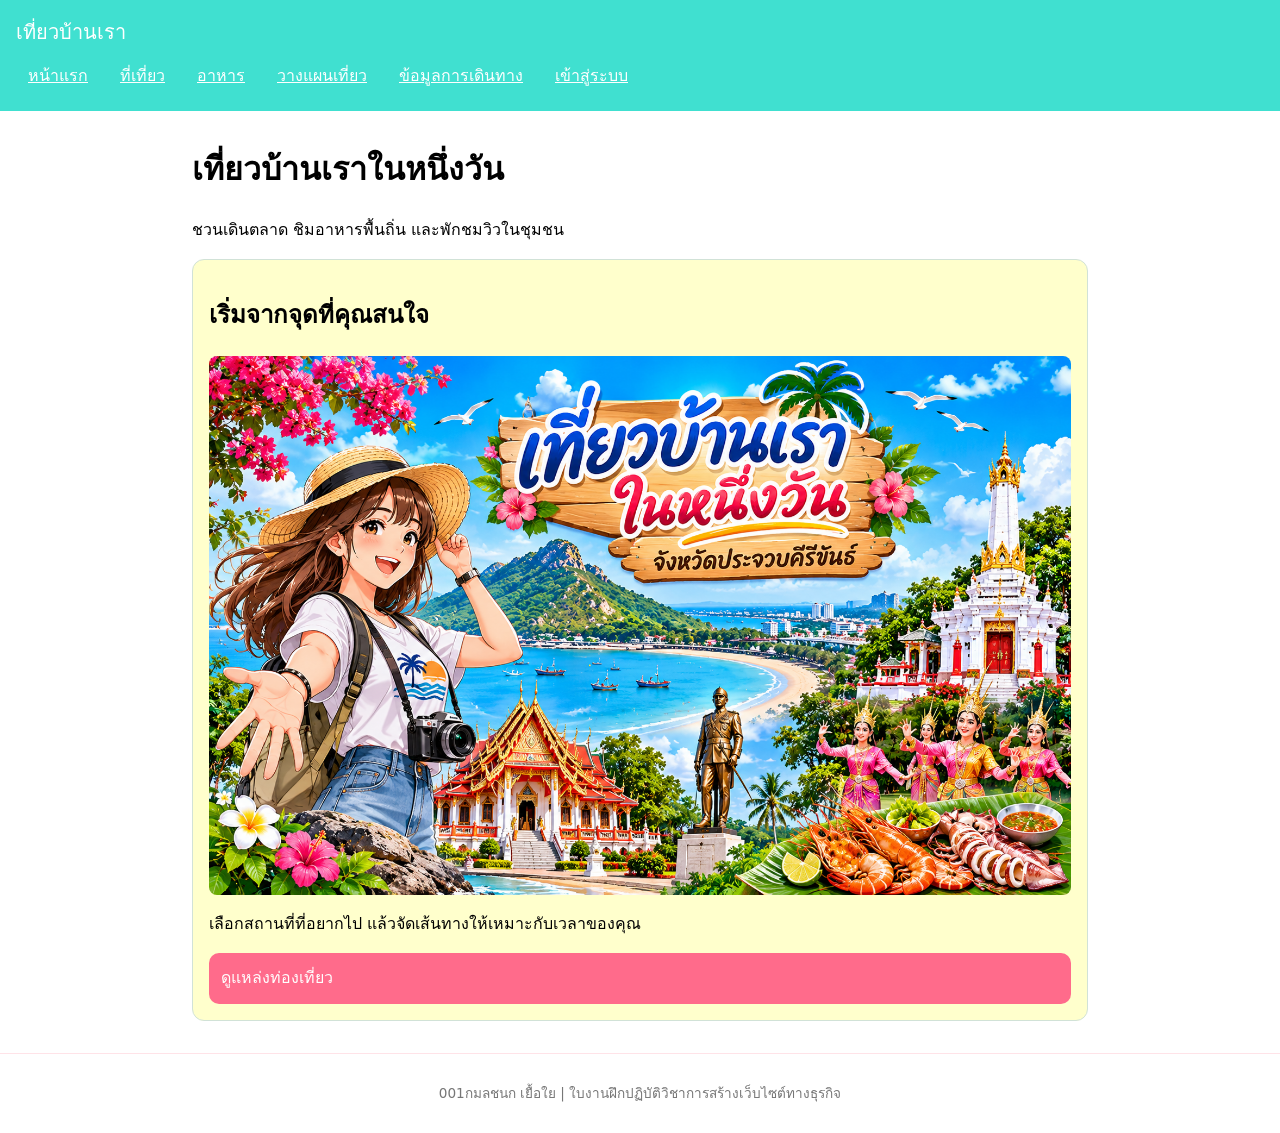
<file: index.html>
<!doctype html>
<html lang="th">
<head>
   <meta charset="utf-8">
<metaname="viewport"content="width=device-width, initial-scale=1">
    <title>หน้าแรก | เที่ยวบ้านเรา</title>
    <link rel="stylesheet" href="style.css">
</head>
<body>
  <header>
     <p class="site-name">เที่ยวบ้านเรา</p>
     <nav aria-label="เมนูหลัก">
       <ul>
          <li><a href="index.html">หน้าแรก</a></li>
          <li><a href="places.html">ที่เที่ยว</a></li>
          <li><a href="food.html">อาหาร</a></li>
          <li><a href="plan.html">วางแผนเที่ยว</a></li>
          <li><a href="travel.html">ข้อมูลการเดินทาง</a></li>
          <li><a href="login.html">เข้าสู่ระบบ</a></li>
       </ul>
      </nav>
    </header>
    <main>
       <h1>เที่ยวบ้านเราในหนึ่งวัน</h1>
       <p>ชวนเดินตลาด ชิมอาหารพื้นถิ่น และพักชมวิวในชุมชน</p>
<section class="card">
    <h2>เริ่มจากจุดที่คุณสนใจ</h2>
    <img src="images\pic1.png" />
    <p>เลือกสถานที่ที่อยากไป แล้วจัดเส้นทางให้เหมาะกับเวลาของคุณ</p>
    <a class="button" href="places.html">ดูแหล่งท่องเที่ยว</a>
   </section>
  </main>
  <footer>
    <p>001กมลชนก เยื้อใย | ใบงานฝึกปฏิบัติวิชาการสร้างเว็บไซต์ทางธุรกิจ</p>
    </footer>
  </body>
  </html
</file>
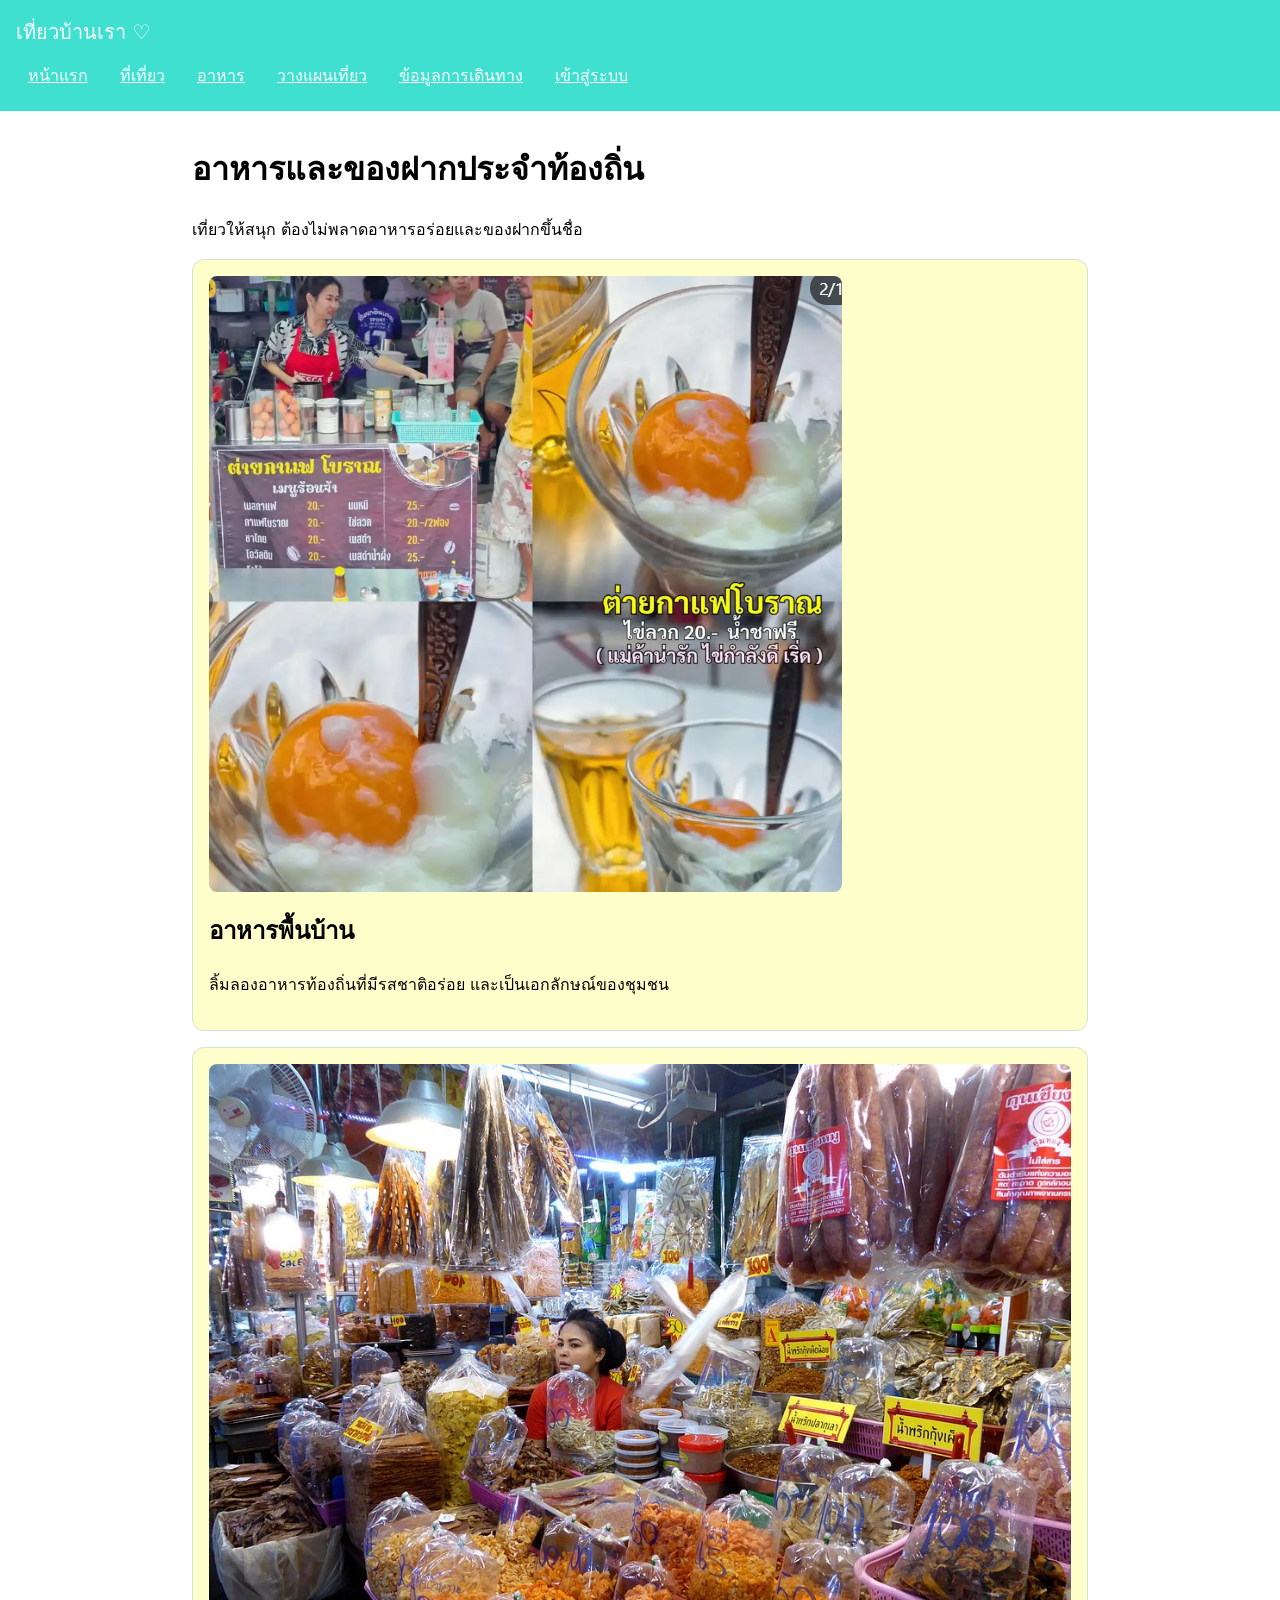
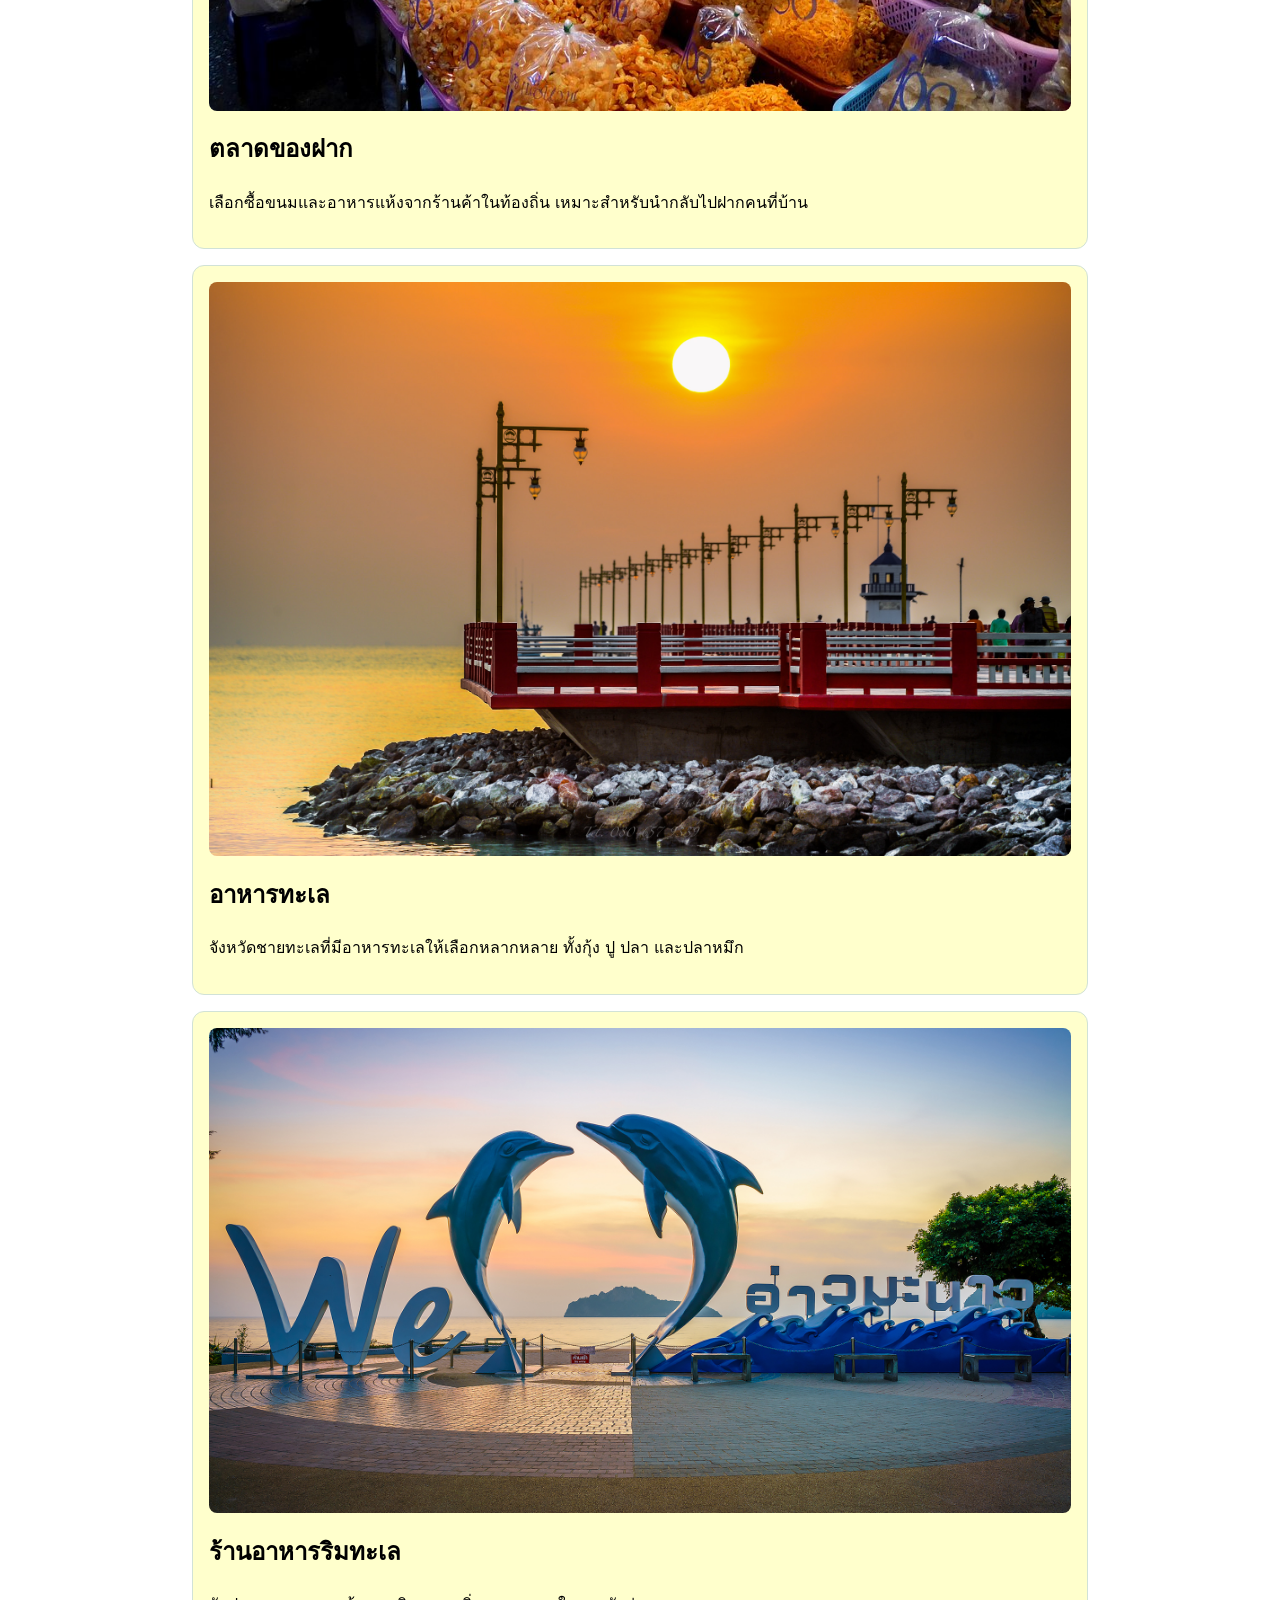
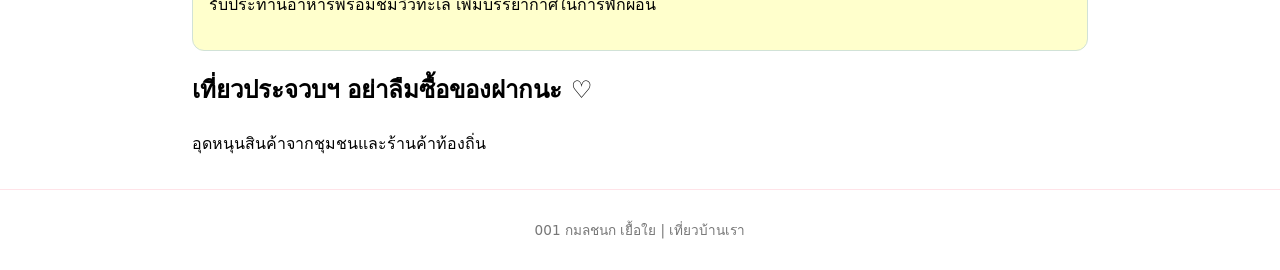
<file: food.html>
<!DOCTYPE html>
<html lang="th">
<head>
    <meta charset="UTF-8">
    <meta name="viewport" content="width=device-width, initial-scale=1">
    <title>อาหาร | เที่ยวบ้านเรา</title>
    <link rel="stylesheet" href="style.css">
</head>
<body>

<header>
    <p class="site-name">เที่ยวบ้านเรา ♡</p>
    <nav>
        <ul>
            <li><a href="index.html">หน้าแรก</a></li>
            <li><a href="places.html">ที่เที่ยว</a></li>
            <li><a href="food.html">อาหาร</a></li>
            <li><a href="plan.html">วางแผนเที่ยว</a></li>
            <li><a href="travel.html">ข้อมูลการเดินทาง</a></li>
            <li><a href="login.html">เข้าสู่ระบบ</a></li>
        </ul>
    </nav>
</header>

<main>
    <h1>อาหารและของฝากประจำท้องถิ่น</h1>
    <p>เที่ยวให้สนุก ต้องไม่พลาดอาหารอร่อยและของฝากขึ้นชื่อ</p>

    <div class="card-container">

        <div class="card">
            <img src="images\pic2.png" alt="อาหารท้องถิ่น">
            <h2>อาหารพื้นบ้าน</h2>
            <p>ลิ้มลองอาหารท้องถิ่นที่มีรสชาติอร่อย
            และเป็นเอกลักษณ์ของชุมชน</p>
        </div>

        <div class="card">
            <img src="images\market1.jpg" alt="ตลาดของฝาก">
            <h2>ตลาดของฝาก</h2>
            <p>เลือกซื้อขนมและอาหารแห้งจากร้านค้าในท้องถิ่น
            เหมาะสำหรับนำกลับไปฝากคนที่บ้าน</p>
        </div>

        <div class="card">
            <img src="images\sapanpla.jpg" alt="อาหารทะเล">
            <h2>อาหารทะเล</h2>
            <p>จังหวัดชายทะเลที่มีอาหารทะเลให้เลือกหลากหลาย
            ทั้งกุ้ง ปู ปลา และปลาหมึก</p>
        </div>

        <div class="card">
            <img src="images\aomanow.jpg" alt="บรรยากาศริมทะเล">
            <h2>ร้านอาหารริมทะเล</h2>
            <p>รับประทานอาหารพร้อมชมวิวทะเล
            เพิ่มบรรยากาศในการพักผ่อน</p>
        </div>

    </div>

    <div class="welcome">
        <h2>เที่ยวประจวบฯ อย่าลืมซื้อของฝากนะ ♡</h2>
        <p>อุดหนุนสินค้าจากชุมชนและร้านค้าท้องถิ่น</p>
    </div>
</main>

<footer>
    <p>001 กมลชนก เยื้อใย | เที่ยวบ้านเรา</p>
</footer>

</body>
</html>
</file>
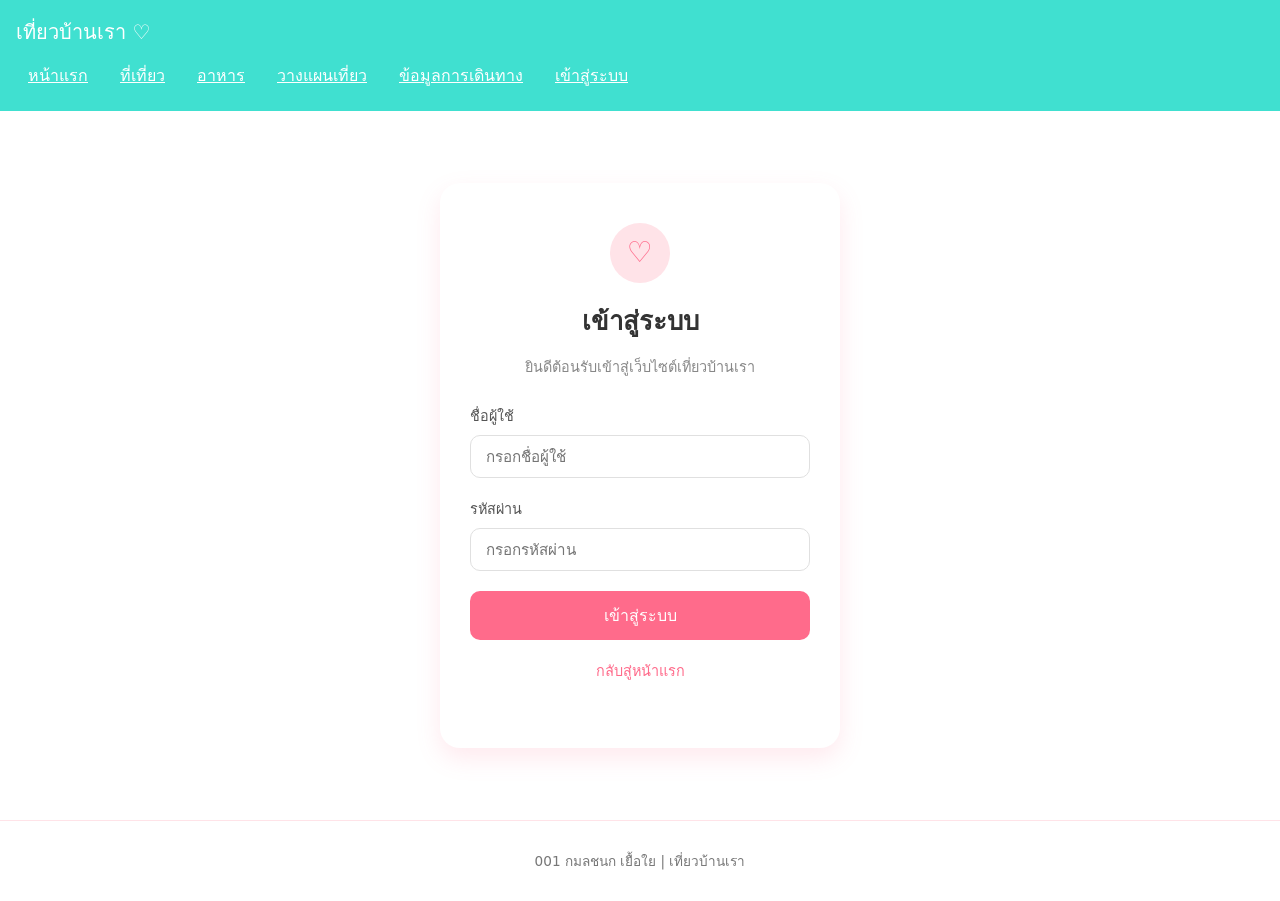
<file: login.html>
<!DOCTYPE html>
<html lang="th">
<head>
    <meta charset="UTF-8">
    <meta name="viewport" content="width=device-width, initial-scale=1">
    <title>เข้าสู่ระบบ | เที่ยวบ้านเรา</title>
    <link rel="stylesheet" href="style.css">
</head>
<body>

<header>
    <p class="site-name">เที่ยวบ้านเรา ♡</p>
    <nav>
        <ul>
            <li><a href="index.html">หน้าแรก</a></li>
            <li><a href="places.html">ที่เที่ยว</a></li>
            <li><a href="food.html">อาหาร</a></li>
            <li><a href="plan.html">วางแผนเที่ยว</a></li>
            <li><a href="travel.html">ข้อมูลการเดินทาง</a></li>
            <li><a href="login.html">เข้าสู่ระบบ</a></li>
        </ul>
    </nav>
</header>

<main class="login-main">

    <div class="login-box">
        <div class="login-icon">♡</div>

        <h1>เข้าสู่ระบบ</h1>
        <p>ยินดีต้อนรับเข้าสู่เว็บไซต์เที่ยวบ้านเรา</p>

        <form id="loginForm">

            <label for="username">ชื่อผู้ใช้</label>
            <input type="text" id="username"
                   placeholder="กรอกชื่อผู้ใช้" required>

            <label for="password">รหัสผ่าน</label>
            <input type="password" id="password"
                   placeholder="กรอกรหัสผ่าน" required>

            <button type="submit" class="button">
                เข้าสู่ระบบ
            </button>

        </form>

        <p class="back-home">
            <a href="index.html">กลับสู่หน้าแรก</a>
        </p>
    </div>

</main>

<footer>
    <p>001 กมลชนก เยื้อใย | เที่ยวบ้านเรา</p>
</footer>

<script>
document.getElementById("loginForm").addEventListener("submit", function(event) {
    event.preventDefault();

    alert("นี่คือระบบเข้าสู่ระบบตัวอย่าง ยังไม่ได้เชื่อมต่อฐานข้อมูลจริง");
});
</script>

</body>
</html>
</file>
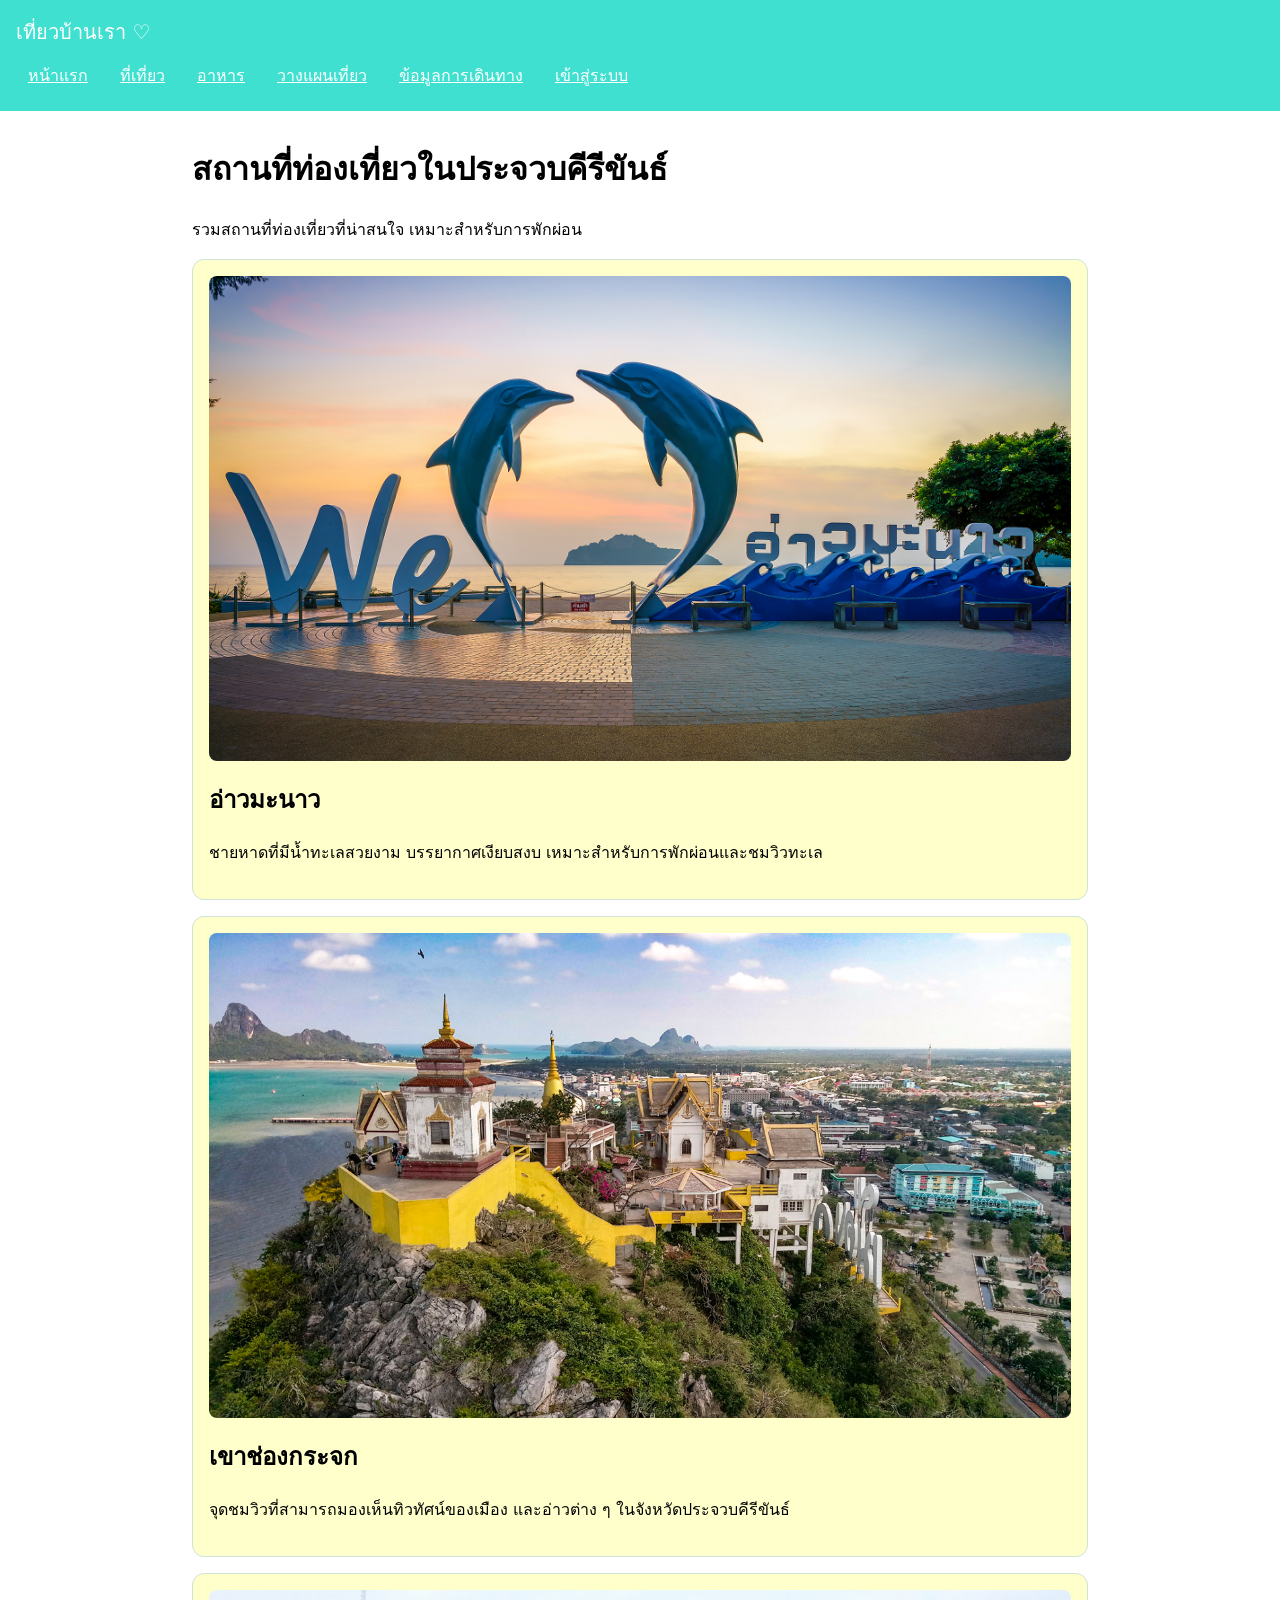
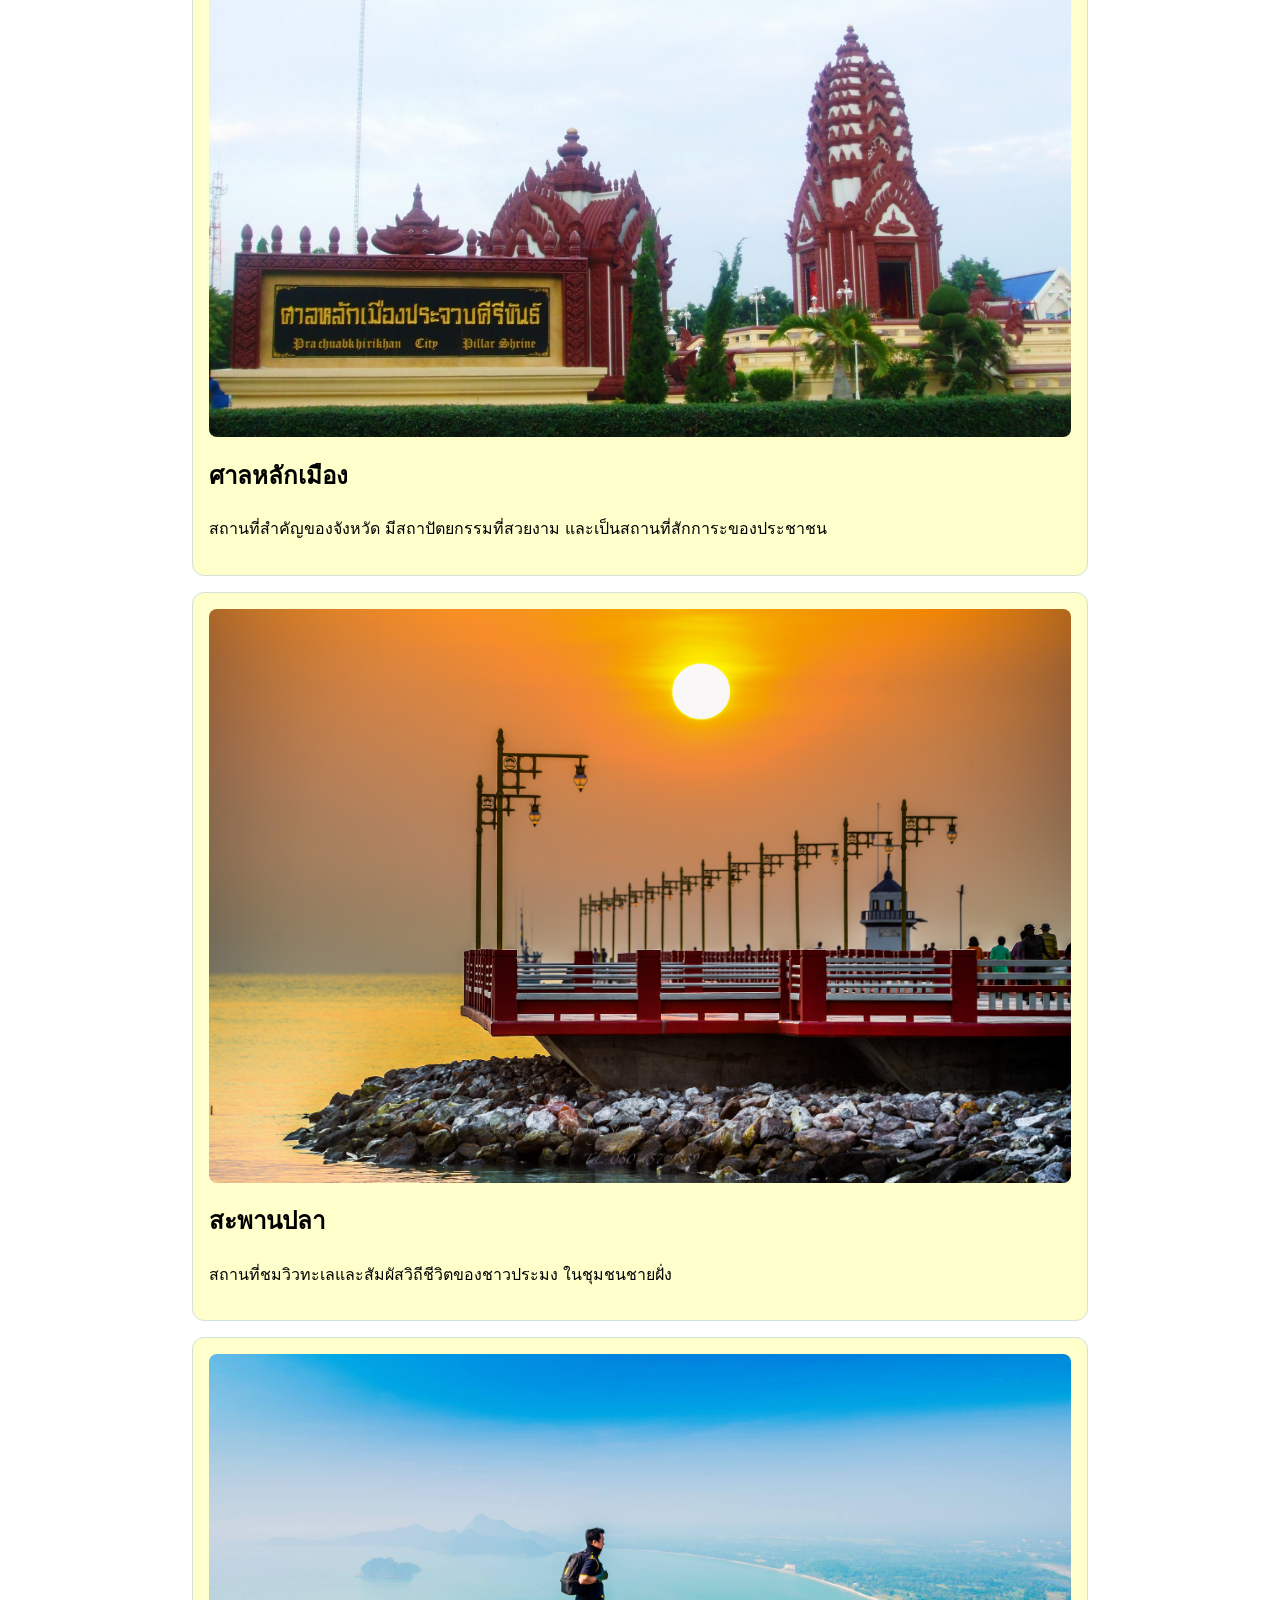
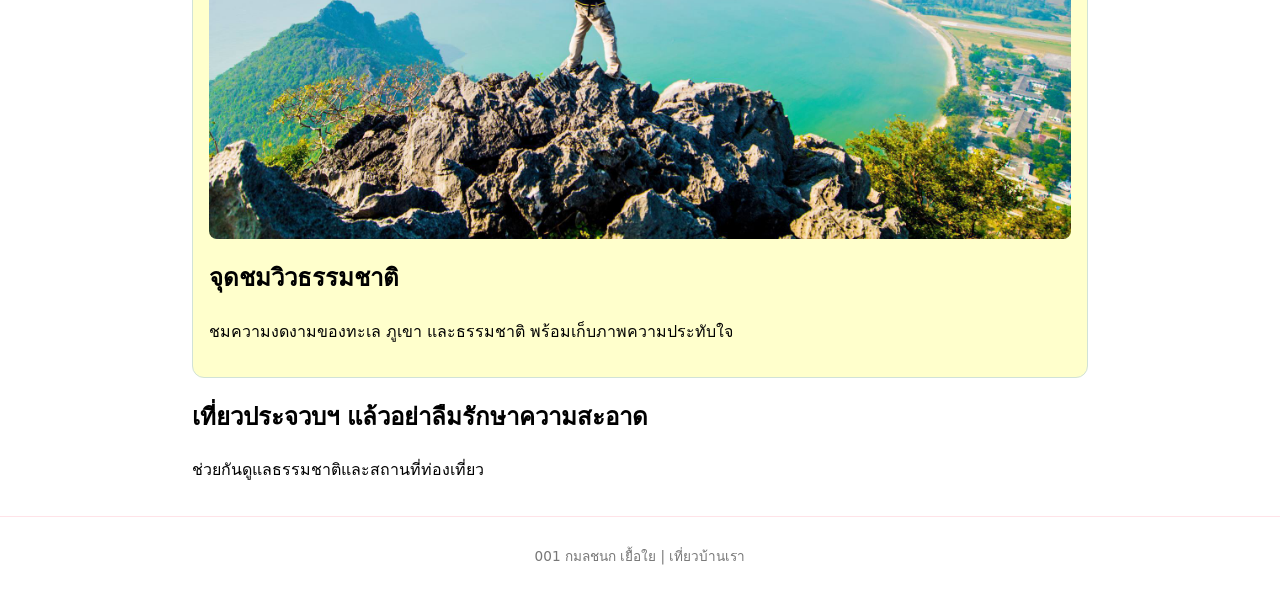
<file: places.html>
<!DOCTYPE html>
<html lang="th">
<head>
    <meta charset="UTF-8">
    <meta name="viewport" content="width=device-width, initial-scale=1">
    <title>สถานที่ท่องเที่ยว | เที่ยวบ้านเรา</title>
    <link rel="stylesheet" href="style.css">
</head>
<body>

<header>
    <p class="site-name">เที่ยวบ้านเรา ♡</p>
    <nav>
        <ul>
            <li><a href="index.html">หน้าแรก</a></li>
            <li><a href="places.html">ที่เที่ยว</a></li>
            <li><a href="food.html">อาหาร</a></li>
            <li><a href="plan.html">วางแผนเที่ยว</a></li>
            <li><a href="travel.html">ข้อมูลการเดินทาง</a></li>
            <li><a href="login.html">เข้าสู่ระบบ</a></li>
        </ul>
    </nav>
</header>

<main>
    <h1>สถานที่ท่องเที่ยวในประจวบคีรีขันธ์</h1>
    <p>รวมสถานที่ท่องเที่ยวที่น่าสนใจ เหมาะสำหรับการพักผ่อน</p>

    <div class="card-container">

        <div class="card">
            <img src="images\aomanow.jpg" alt="อ่าวมะนาว">
            <h2>อ่าวมะนาว</h2>
            <p>ชายหาดที่มีน้ำทะเลสวยงาม บรรยากาศเงียบสงบ
            เหมาะสำหรับการพักผ่อนและชมวิวทะเล</p>
        </div>

        <div class="card">
            <img src="images\Kaow.jpg" alt="เขาช่องกระจก">
            <h2>เขาช่องกระจก</h2>
            <p>จุดชมวิวที่สามารถมองเห็นทิวทัศน์ของเมือง
            และอ่าวต่าง ๆ ในจังหวัดประจวบคีรีขันธ์</p>
        </div>

        <div class="card">
            <img src="images\lukmuang.jpg" alt="ศาลหลักเมือง">
            <h2>ศาลหลักเมือง</h2>
            <p>สถานที่สำคัญของจังหวัด มีสถาปัตยกรรมที่สวยงาม
            และเป็นสถานที่สักการะของประชาชน</p>
        </div>

        <div class="card">
            <img src="images\sapanpla.jpg" alt="สะพานปลา">
            <h2>สะพานปลา</h2>
            <p>สถานที่ชมวิวทะเลและสัมผัสวิถีชีวิตของชาวประมง
            ในชุมชนชายฝั่ง</p>
        </div>

        <div class="card">
            <img src="images\KLM.jpg" alt="จุดชมวิว">
            <h2>จุดชมวิวธรรมชาติ</h2>
            <p>ชมความงดงามของทะเล ภูเขา และธรรมชาติ
            พร้อมเก็บภาพความประทับใจ</p>
        </div>

    </div>

    <div class="welcome">
        <h2>เที่ยวประจวบฯ แล้วอย่าลืมรักษาความสะอาด</h2>
        <p>ช่วยกันดูแลธรรมชาติและสถานที่ท่องเที่ยว</p>
    </div>
</main>

<footer>
    <p>001 กมลชนก เยื้อใย | เที่ยวบ้านเรา</p>
</footer>

</body>
</html>
</file>
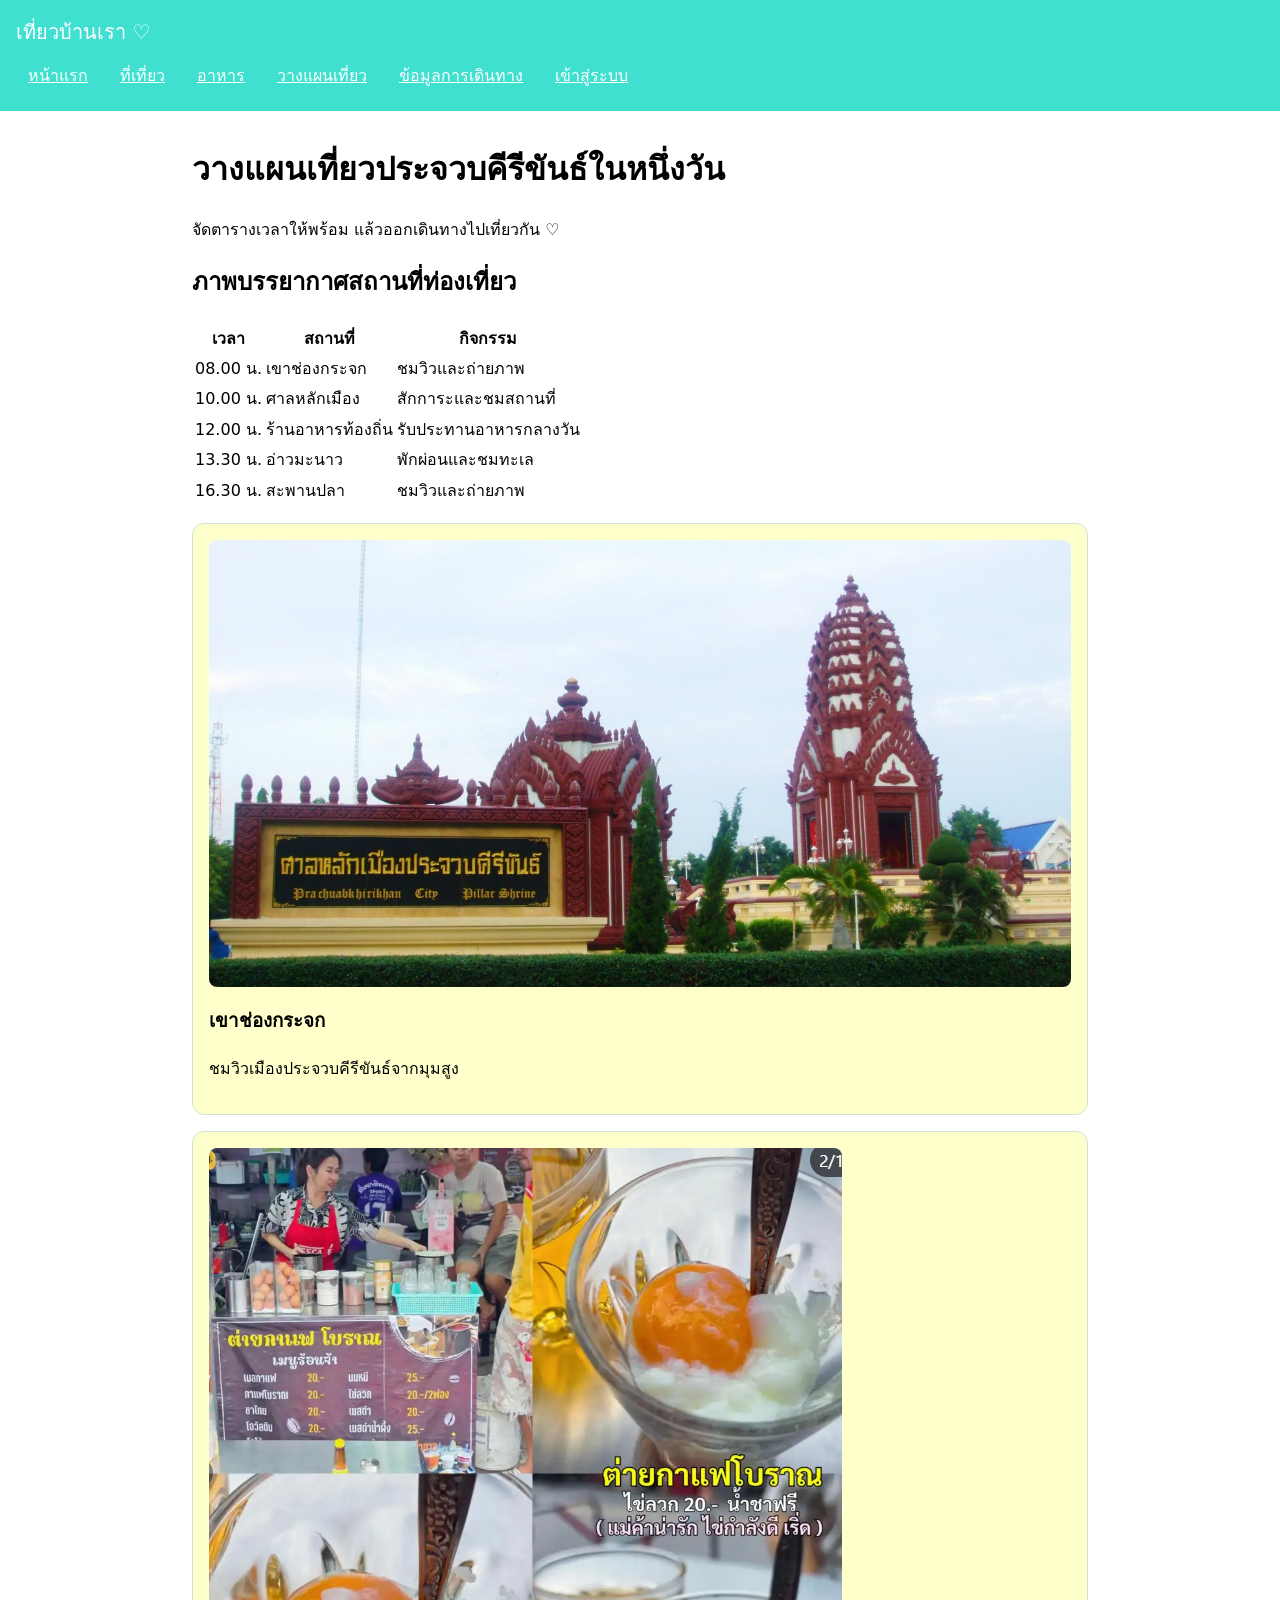
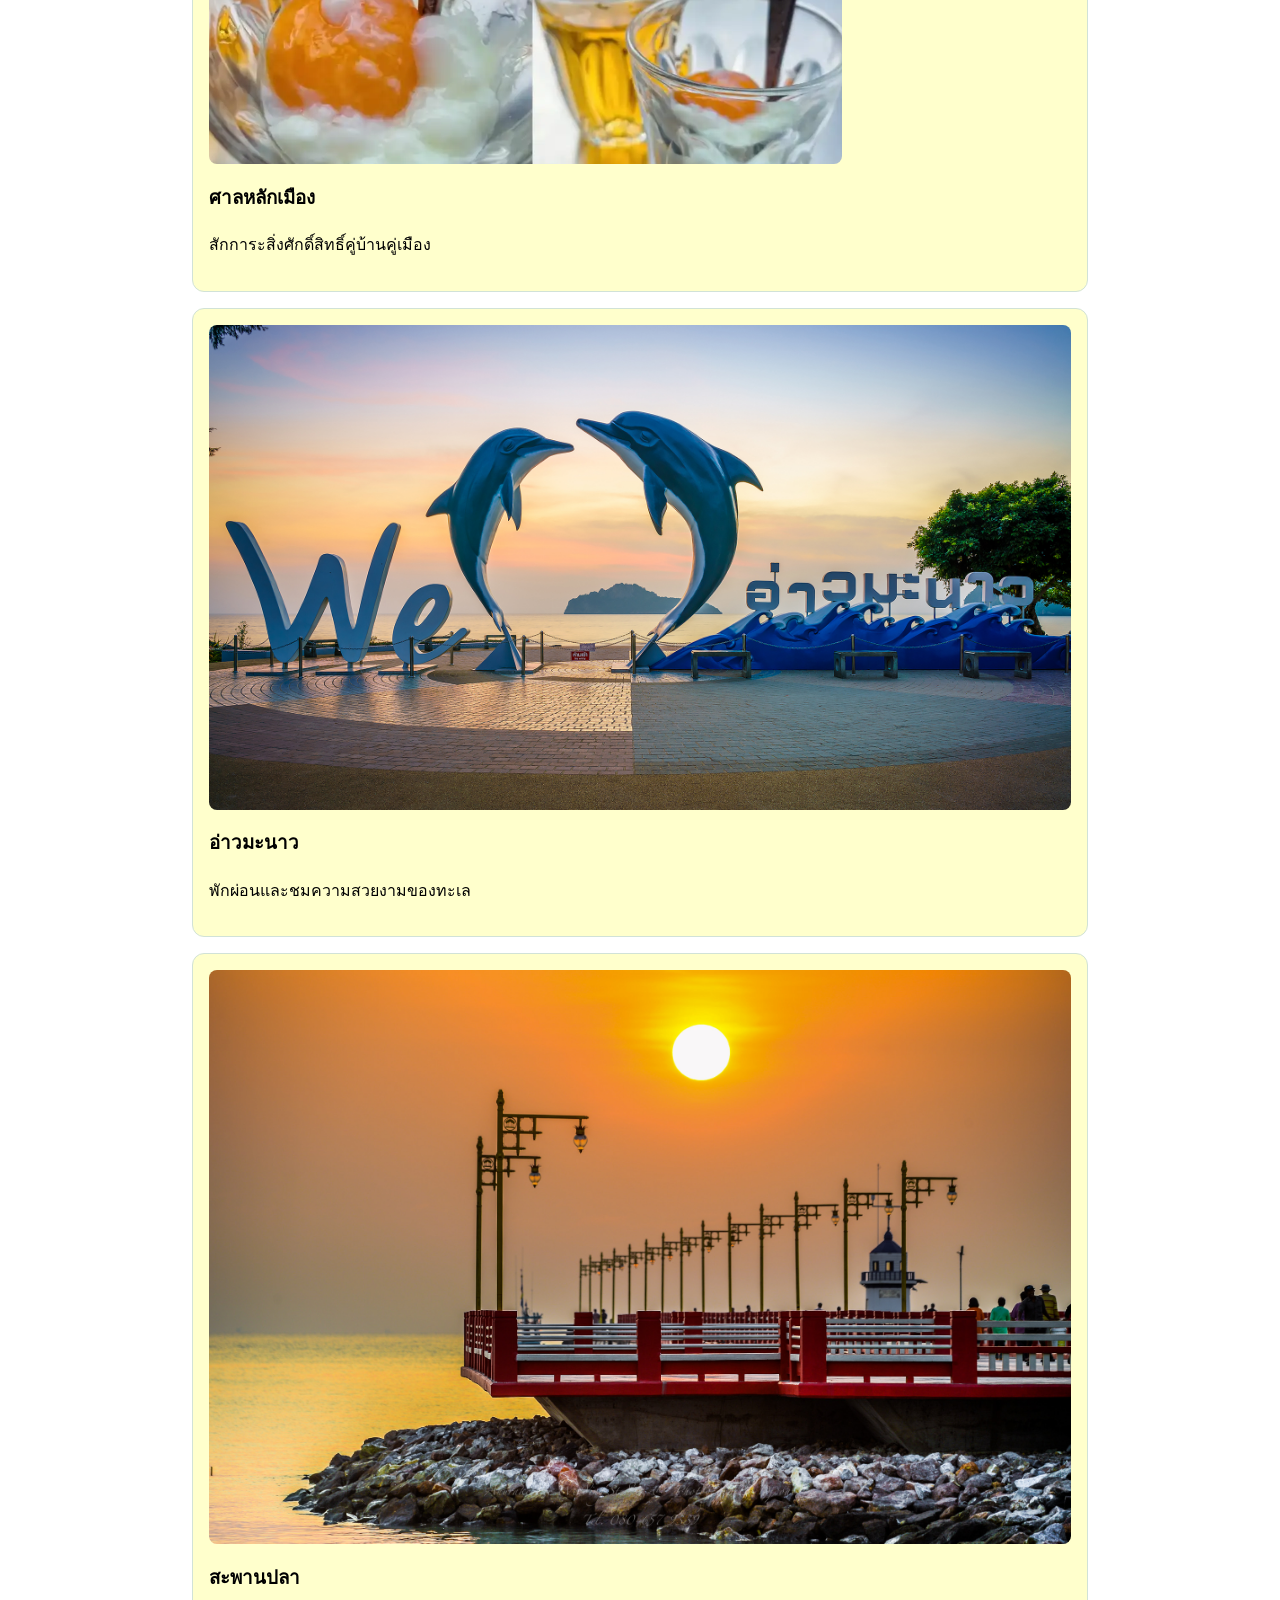
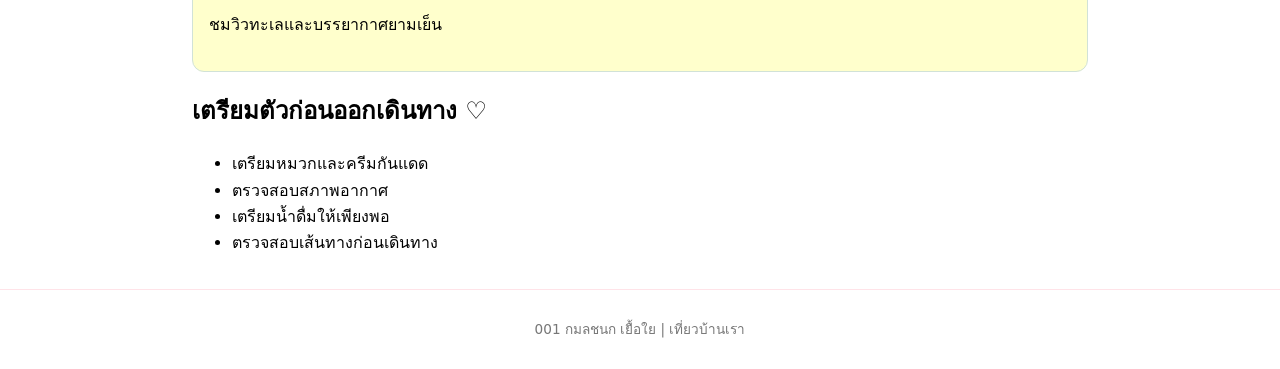
<file: plan.html>
<!DOCTYPE html>
<html lang="th">
<head>
    <meta charset="UTF-8">
    <meta name="viewport" content="width=device-width, initial-scale=1">
    <title>วางแผนเที่ยว | เที่ยวบ้านเรา</title>
    <link rel="stylesheet" href="style.css">
</head>
<body>

<header>
    <p class="site-name">เที่ยวบ้านเรา ♡</p>
    <nav>
        <ul>
            <li><a href="index.html">หน้าแรก</a></li>
            <li><a href="places.html">ที่เที่ยว</a></li>
            <li><a href="food.html">อาหาร</a></li>
            <li><a href="plan.html">วางแผนเที่ยว</a></li>
            <li><a href="travel.html">ข้อมูลการเดินทาง</a></li>
            <li><a href="login.html">เข้าสู่ระบบ</a></li>
        </ul>
    </nav>
</header>

<main>
    <h1>วางแผนเที่ยวประจวบคีรีขันธ์ในหนึ่งวัน</h1>
    <p>จัดตารางเวลาให้พร้อม แล้วออกเดินทางไปเที่ยวกัน ♡</p>


    <h2>ภาพบรรยากาศสถานที่ท่องเที่ยว</h2>
    <table>
        <tr>
            <th>เวลา</th>
            <th>สถานที่</th>
            <th>กิจกรรม</th>
        </tr>
        <tr>
            <td>08.00 น.</td>
            <td>เขาช่องกระจก</td>
            <td>ชมวิวและถ่ายภาพ</td>
        </tr>
        <tr>
            <td>10.00 น.</td>
            <td>ศาลหลักเมือง</td>
            <td>สักการะและชมสถานที่</td>
        </tr>
        <tr>
            <td>12.00 น.</td>
            <td>ร้านอาหารท้องถิ่น</td>
            <td>รับประทานอาหารกลางวัน</td>
        </tr>
        <tr>
            <td>13.30 น.</td>
            <td>อ่าวมะนาว</td>
            <td>พักผ่อนและชมทะเล</td>
        </tr>
        <tr>
            <td>16.30 น.</td>
            <td>สะพานปลา</td>
            <td>ชมวิวและถ่ายภาพ</td>
        </tr>
    </table>

    <div class="card-container">

        <div class="card">
            <img src="images/lukmuang.jpg" alt="เขาช่องกระจก">
            <h3>เขาช่องกระจก</h3>
            <p>ชมวิวเมืองประจวบคีรีขันธ์จากมุมสูง</p>
        </div>

        <div class="card">
            <img src="images/pic2.png" alt="ศาลหลักเมือง">
            <h3>ศาลหลักเมือง</h3>
            <p>สักการะสิ่งศักดิ์สิทธิ์คู่บ้านคู่เมือง</p>
        </div>

        <div class="card">
            <img src="images/aomanow.jpg" alt="อ่าวมะนาว">
            <h3>อ่าวมะนาว</h3>
            <p>พักผ่อนและชมความสวยงามของทะเล</p>
        </div>

        <div class="card">
            <img src="images/sapanpla.jpg" alt="สะพานปลา">
            <h3>สะพานปลา</h3>
            <p>ชมวิวทะเลและบรรยากาศยามเย็น</p>
        </div>

    </div>

    <div class="welcome">
        <h2>เตรียมตัวก่อนออกเดินทาง ♡</h2>
        <ul>
            <li>เตรียมหมวกและครีมกันแดด</li>
            <li>ตรวจสอบสภาพอากาศ</li>
            <li>เตรียมน้ำดื่มให้เพียงพอ</li>
            <li>ตรวจสอบเส้นทางก่อนเดินทาง</li>
        </ul>
    </div>

</main>

<footer>
    <p>001 กมลชนก เยื้อใย | เที่ยวบ้านเรา</p>
</footer>

</body>
</html>
</file>
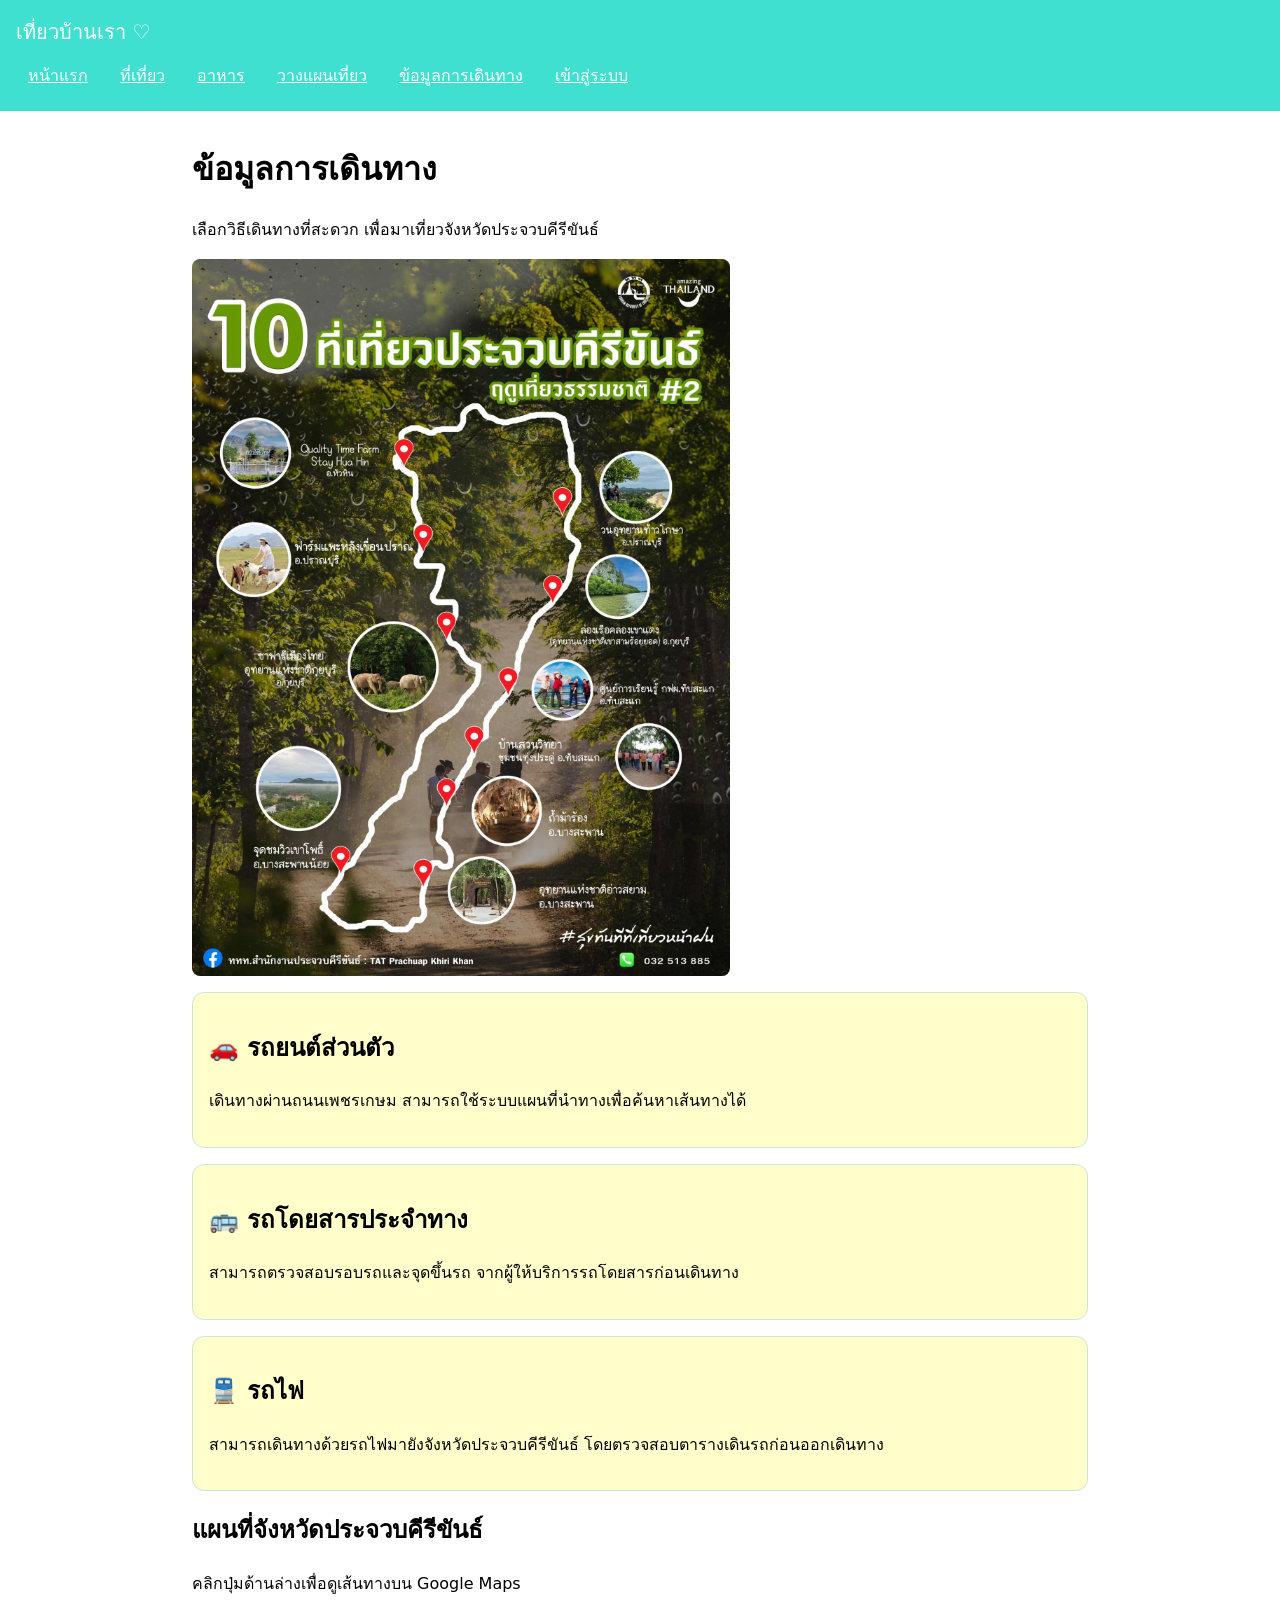
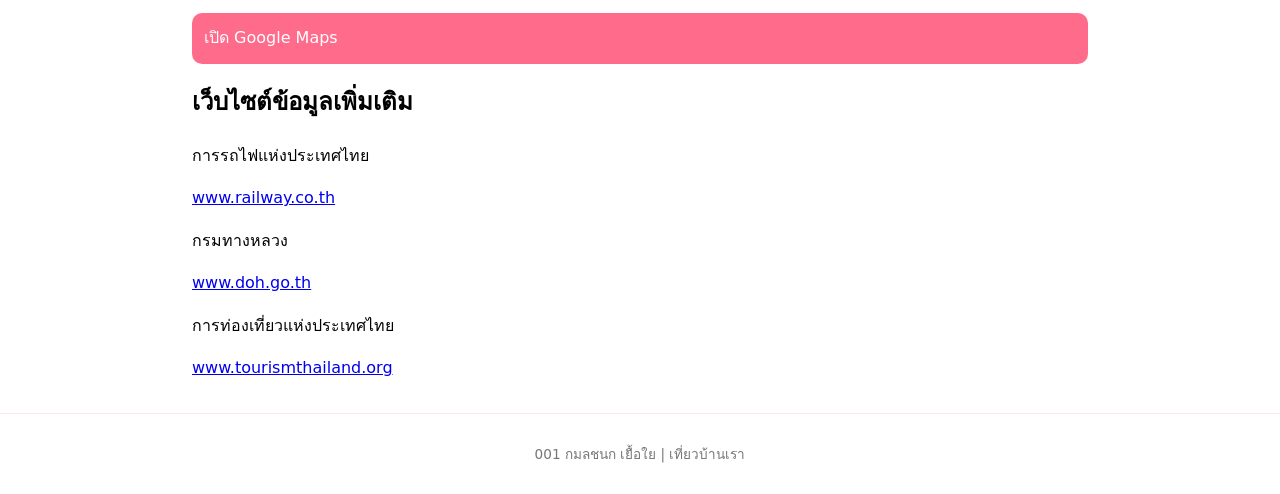
<file: travel.html>
<!DOCTYPE html>
<html lang="th">
<head>
    <meta charset="UTF-8">
    <meta name="viewport" content="width=device-width, initial-scale=1">
    <title>ข้อมูลการเดินทาง | เที่ยวบ้านเรา</title>
    <link rel="stylesheet" href="style.css">
</head>
<body>

<header>
    <p class="site-name">เที่ยวบ้านเรา ♡</p>
    <nav>
        <ul>
            <li><a href="index.html">หน้าแรก</a></li>
            <li><a href="places.html">ที่เที่ยว</a></li>
            <li><a href="food.html">อาหาร</a></li>
            <li><a href="plan.html">วางแผนเที่ยว</a></li>
            <li><a href="travel.html">ข้อมูลการเดินทาง</a></li>
            <li><a href="login.html">เข้าสู่ระบบ</a></li>
        </ul>
    </nav>
</header>

<main>
    <h1>ข้อมูลการเดินทาง</h1>
    <p>เลือกวิธีเดินทางที่สะดวก เพื่อมาเที่ยวจังหวัดประจวบคีรีขันธ์</p>
    <img src="images\maptravel.jpg" width="60%" />
    <div class="card-container">

        <div class="card">
            <h2>🚗 รถยนต์ส่วนตัว</h2>
            <p>เดินทางผ่านถนนเพชรเกษม
            สามารถใช้ระบบแผนที่นำทางเพื่อค้นหาเส้นทางได้</p>
        </div>

        <div class="card">
            <h2>🚌 รถโดยสารประจำทาง</h2>
            <p>สามารถตรวจสอบรอบรถและจุดขึ้นรถ
            จากผู้ให้บริการรถโดยสารก่อนเดินทาง</p>
        </div>

        <div class="card">
            <h2>🚆 รถไฟ</h2>
            <p>สามารถเดินทางด้วยรถไฟมายังจังหวัดประจวบคีรีขันธ์
            โดยตรวจสอบตารางเดินรถก่อนออกเดินทาง</p>
        </div>

    </div>

    <section class="welcome">
        <h2>แผนที่จังหวัดประจวบคีรีขันธ์</h2>
        <p>คลิกปุ่มด้านล่างเพื่อดูเส้นทางบน Google Maps</p>

        <a class="button"
           href="https://www.google.com/maps/search/?api=1&query=Prachuap+Khiri+Khan"
           target="_blank">
            เปิด Google Maps
        </a>
    </section>

    <section class="info-box">
        <h2>เว็บไซต์ข้อมูลเพิ่มเติม</h2>
        <p>การรถไฟแห่งประเทศไทย</p>
        <a href="https://www.railway.co.th/" target="_blank">
            www.railway.co.th
        </a>

        <p>กรมทางหลวง</p>
        <a href="https://www.doh.go.th/" target="_blank">
            www.doh.go.th
        </a>

        <p>การท่องเที่ยวแห่งประเทศไทย</p>
        <a href="https://www.tourismthailand.org/" target="_blank">
            www.tourismthailand.org
        </a>
    </section>
</main>

<footer>
    <p>001 กมลชนก เยื้อใย | เที่ยวบ้านเรา</p>
</footer>

</body>
</html>
</file>
<file: style.css>
* {
box-sizing: border-box;
}
body {
	margin: 0;
	font-family: system-ui, sans-serif;
	line-height: 1.65;
	color: #FFFFFF        /*สีตัวอักษรที่แสดงผลในส่วนของเนื้อหาเว็บ*/
	background: #40E0D0;    /*สีพื้นหลังของตัวเว็บ*/
}
header, footer {
	padding: 1rem;
	color: #FFFFFF;   
	background: #40E0D0;   /*สีพื้นหลังของส่วนหัวเว็บและท้ายเว็บ*/
}
.site-name {
	margin: 0 0 0.5rem;
	font-size: 1.25rem;
	font-weigth: bold;
}
nav ul {
	display: flex;
	flex-wrap: wrap;
	gap: 0.5rem;
	margin: 0;
	padding: 0;
	list-style: none;
}
nav a {
	display: block;
	padding: 0.35rem 0.75rem;
	color: #FFFFFF;   /*สีตัวอักษรบนเมนู*/
	border-radius: 0.35rem;
}
nav a:hover, nav a[aria-current="page"] {
	background: #FFFFFF;   /*พื้นหลังของเมนูเมื่อเอาเมาส์ไปวางชี้*/
	color: #174c3c;
}
a:focus-visible {
	outline: 3px solid #c67400;
	outline-offset: 3px;
}
main {
	width: min(92%, 56rem);
	margin: 2rem auto;
}
.card {
	margin: 1rem 0;
	padding: 1rem;
	border: 1px solid #d1e2d7;
	border-radius: 0.75rem;
	background: #FFFFCC;  /*สีพื้นหลังของกรอบcard*/
}
img {
	display: block;
	max-width: 100%;
	heigth: auto;
	border-radius: 0.5rem;
}
.button {
	display: inline-block;
	padding: 0.6rem 1rem;
	border-radius: 0.35rem;
	background: #FFBFC5;  /*สีของปุ่ม*/
	color: white;
	text-decoration: none;
}

.login-main {
    flex: 1;
    display: flex;
    justify-content: center;
    align-items: center;
    padding: 40px 20px;
}

.login-box {
    background-color: #ffffff;
    width: 100%;
    max-width: 400px;
    padding: 40px 30px;
    border-radius: 20px;
    box-shadow: 0 10px 25px rgba(255, 107, 139, 0.15);
    text-align: center;
}

.login-icon {
    width: 60px;
    height: 60px;
    background-color: #ffe3e8;
    color: #ff6b8b;
    font-size: 1.8rem;
    display: flex;
    justify-content: center;
    align-items: center;
    border-radius: 50%;
    margin: 0 auto 15px;
}

.login-box h1 {
    font-size: 1.6rem;
    color: #333333;
    margin-bottom: 5px;
}

.login-box > p {
    font-size: 0.9rem;
    color: #888888;
    margin-bottom: 25px;
}

/* --- ฟอร์มกรอกข้อมูล --- */
#loginForm {
    text-align: left;
}

#loginForm label {
    display: block;
    font-size: 0.9rem;
    font-weight: 500;
    color: #555555;
    margin-bottom: 6px;
}

#loginForm input {
    width: 100%;
    padding: 12px 15px;
    margin-bottom: 20px;
    border: 1.5px solid #e0e0e0;
    border-radius: 10px;
    font-size: 0.95rem;
    outline: none;
    transition: border-color 0.3s ease;
}

#loginForm input:focus {
    border-color: #ff6b8b;
}

/* --- ปุ่มเข้าสู่ระบบ --- */
.button {
    width: 100%;
    padding: 12px;
    background-color: #ff6b8b;
    color: #ffffff;
    border: none;
    border-radius: 10px;
    font-size: 1rem;
    font-weight: 500;
    cursor: pointer;
    transition: background-color 0.3s ease, transform 0.1s ease;
}

.button:hover {
    background-color: #ff4d6d;
}

.button:active {
    transform: scale(0.98);
}

/* --- ลิงก์กลับหน้าแรก --- */
.back-home {
    margin-top: 20px;
    font-size: 0.9rem;
}

.back-home a {
    color: #ff6b8b;
    text-decoration: none;
    font-weight: 500;
}

.back-home a:hover {
    text-decoration: underline;
}

/* --- ส่วนท้ายเว็บ (Footer) --- */
footer {
    background-color: #ffffff;
    text-align: center;
    padding: 15px 20px;
    font-size: 0.85rem;
    color: #777777;
    border-top: 1px solid #ffe3e8;
}

/* --- รองรับหน้าจอมือถือ (Responsive) --- */
@media (max-width: 600px) {
    header {
        flex-direction: column;
        text-align: center;
    }

    nav ul {
        justify-content: center;
        gap: 10px;
    }

    .login-box {
        padding: 30px 20px;
    }
}
</file>
